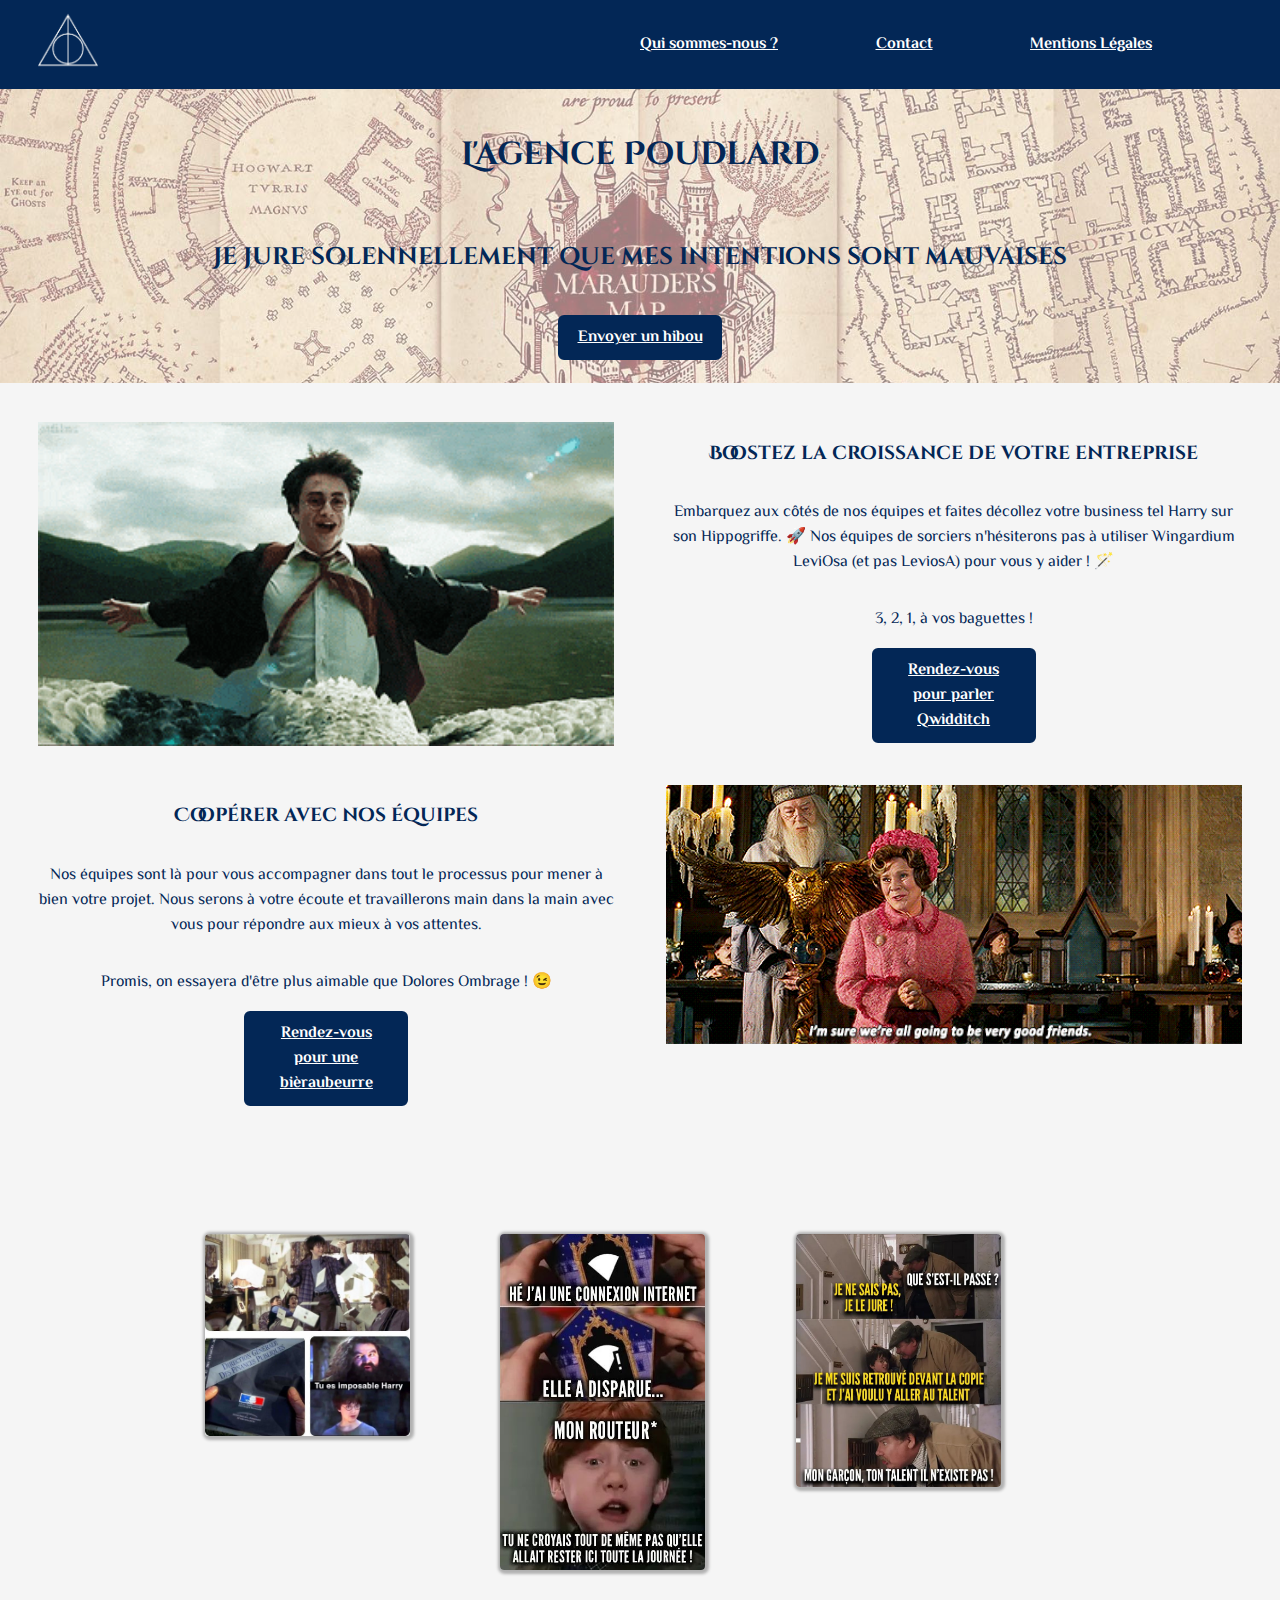
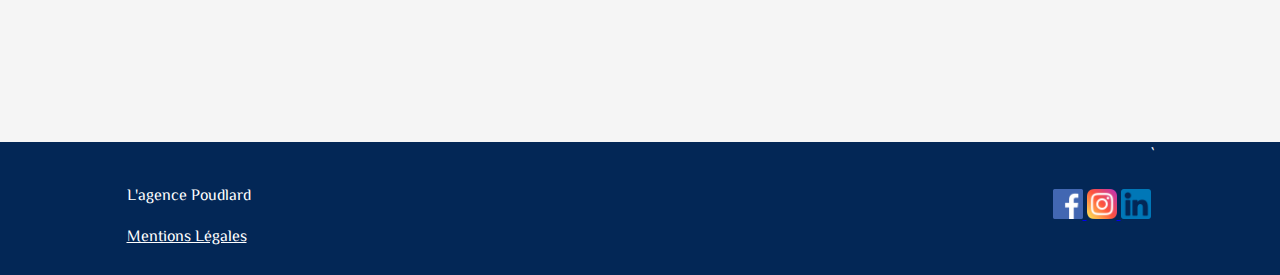
<file: index.html>
<!DOCTYPE html>
<html lang="en">
<head>
	<meta charset="UTF-8">
	<meta name="viewport" content="width=device-width, initial-scale=1.0">
	<title>Accueil - Agence Poudlard</title>
	<meta name = "description" content="L'agence Poudlard vous accompagne pour mener à bien vos projets et booster la croissance de votre entreprise !">
	<link rel="shortcut icon" href="images/reliques.png"/>
	<link rel="stylesheet" href="styles/style.css">
</head>

<body>
	<!-- NAVBAR -->
	<header id="navbar">
		<!-- Logo -->
		<div id="logoHeader">
			<a href="index.html">
				<img class="logo" src="images/reliques.png" alt="Logo Reliques de la Mort"/></a>
		</div>
		<!-- Liens -->
		<div id="menu">
			<a href="nous.html" class="button-navbar" >Qui sommes-nous ?</a>
			<a href="contact.html" class="button-navbar" >Contact</a>
			<a href="mentions-legales.html" class="button-navbar" >Mentions Légales</a>
		</div>
	</header>
	
	<!-- BANNER -->
	<div id="banner">
		<h1>L'agence Poudlard</h1>
		<h2>Je jure solennellement que mes intentions sont mauvaises</h2>
		<!-- BUTTON -->
		<a href="contact.html" target="blank" class="button-courrier">Envoyer un hibou</a>
	</div>

	<!-- CONTENT -->
	<div class="content-home">
		<div>
			<img class="gif-home" src="images/hypogriffe.gif" alt="Gif Harry Potter sur un Hypogriffe"/>
		</div>
		<div class="text-home">
		<h3>Boostez la croissance de votre entreprise</h3>
		<p>Embarquez aux côtés de nos équipes et faites décollez votre business tel Harry sur son Hippogriffe. 🚀 Nos équipes de sorciers n'hésiterons pas à utiliser Wingardium LeviOsa (et pas LeviosA) pour vous y aider ! 🪄</p>
		<p>3, 2, 1, à vos baguettes !</p>
		<a href="contact.html" target="blank" class="button-courrier">Rendez-vous pour parler Qwidditch</a>
		</div>
	</div>
	<div class="content-home">
		<div class="text-home">
			<h3>Coopérer avec nos équipes</h3>
		<p>Nos équipes sont là pour vous accompagner dans tout le processus pour mener à bien votre projet. Nous serons à votre écoute et travaillerons main dans la main avec vous pour répondre aux mieux à vos attentes.</p>
		<p>Promis, on essayera d'être plus aimable que Dolores Ombrage ! 😉</p>
		<a href="contact.html" target="blank" class="button-courrier">Rendez-vous pour une bièraubeurre</a>
		</div>
		<div>
			<img class="gif-home" src="images/ombrage.gif" alt="Gif Dolores Ombrage disant I'm sure we're all going to be very good friends"/>
		</div>
	</div>

	<!-- CARDS -->
<div id="cards-container">
	<div class="flip-card">
		<div class="flip-card-inner">
			<div class="flip-card-front">
				<img src="images/impots.jpeg" alt="Meme 1 sur Harry Potter"/>
			</div>
			<div class="flip-card-back">
			<p>"... J'aurais pas dû dire ça, j'aurais pas dû dire ça..." ~ Hagrid</p>
			<p>(Eh regardez j'ai fait des cartes qui tournent !)</p>
			</div>
		</div>
	</div>

	<div class="flip-card">
		<div class="flip-card-inner">
			<div class="flip-card-front">
				<img src="images/internet.jpeg" alt="Meme 2 sur Harry Potter"/>
			</div>
			<div class="flip-card-back">
			<p>"Suivez les araignées… Pourquoi ça ne pouvait pas être « Suivez les papillons » ?" ~ Ron Weasley</p>
			<p>La magiiiie ✨</p>
			</div>
		</div>
	</div>

	<div class="flip-card">
		<div class="flip-card-inner">		
			<div class="flip-card-front">
				<img src="images/talent.jpeg" alt="Meme 3 sur Harry Potter"/>
			</div>
			<div class="flip-card-back">
			<p>"Je te préviens mon garçon : à la moindre chose bizarre, tu seras privé de nourriture pendant une semaine. Compris ?" ~ Vernon Dursley</p>
			</div>
		</div>
	</div>
</div>

	<!-- FOOTER -->

<div class="footer">
	<div class="box">
		<div id="text-footer">
			<p>L'agence Poudlard</p>
			<a id="mentions" href="mentions-legales.html">Mentions Légales</a>
		</div>
		<!-- logo rs -->
		<div class="rs">
		    <a href="https://facebook.com" target="blank">
		    	<img src="images/facebook.png">
		    </a>
		    <a href="https://www.instagram.com" target="blank">
		    	<img src="images/instagram.png">
		    </a>
		    <a href="https://linkedin.com" target="blank">
		    	<img src="images/linkedin.png">
		    </a>
	    </div>
	</div>`
</div>


</body>
</html>
</file>
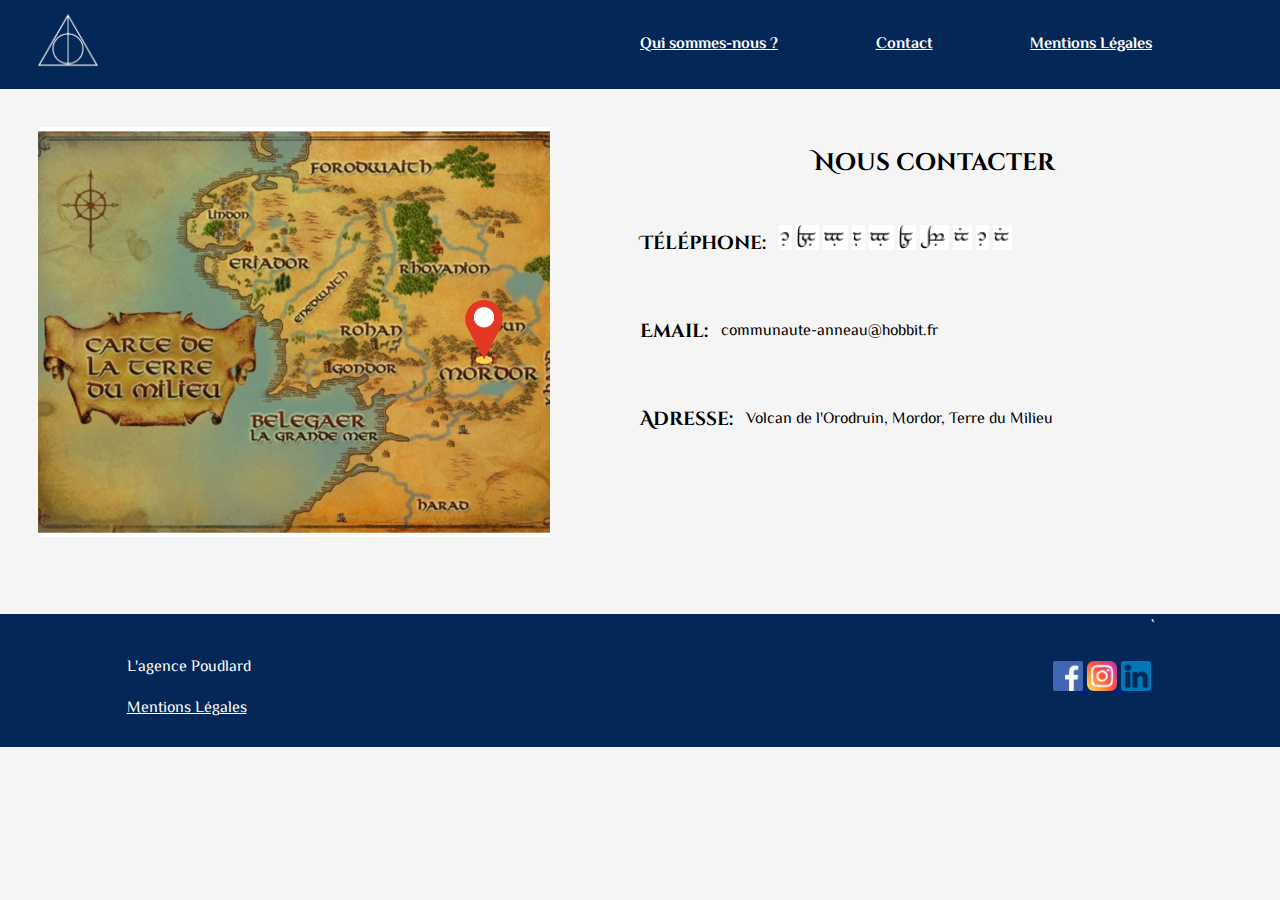
<file: contact.html>
<!DOCTYPE html>
<html lang="en">
<head>
	<meta charset="UTF-8">
	<meta name="viewport" content="width=device-width, initial-scale=1.0">
	<title>Contact</title>
	<meta name = "description" content="Contactez-nous pour obtenir plus d'informations sur nos services ou pour collaborer avec nos équipes dès maintenant sur votre projet !">
	<link rel="shortcut icon" href="images/reliques.png"/>
	<link rel="stylesheet" href="styles/style.css">
</head>

<body>
	<!-- NAVBAR -->
	<header id="navbar">
		<!-- Logo -->
		<div id="logoHeader">
			<a href="index.html">
				<img class="logo" src="images/reliques.png" alt="Logo Reliques de la Mort"/></a>
		</div>
		<!-- Liens -->
		<div id="menu">
			<a href="nous.html" class="button-navbar" >Qui sommes-nous ?</a>
			<a href="contact.html" class="button-navbar" >Contact</a>
			<a href="mentions-legales.html" class="button-navbar" >Mentions Légales</a>
		</div>
	</header>

<!-- CONTENT -->

<div id=content-contact>
	<img id="carte-lotr" src="images/carte-lotr.png" alt="Carte de la Terre du Milieu avec un icône de localisation au Mordor">
	<div id="text-contact">
		<h2 id="nous-contacter">Nous contacter</h2>
		<div id="tel">
			<h3>Téléphone:</h3>
			<div id="phone-number">
				<img class="chiffres" src="images/0-elf.png" alt="0">
				<img class="chiffres" src="images/6-elf.png" alt="6">
				<img class="chiffres" src="images/3-elf.png" alt="3">
				<img class="chiffres" src="images/1-elf.png" alt="1">
				<img class="chiffres" src="images/3-elf.png" alt="3">
				<img class="chiffres" src="images/5-elf.png" alt="5">
				<img class="chiffres" src="images/9-elf.png" alt="9">
				<img class="chiffres" src="images/2-elf.png" alt="2">
				<img class="chiffres" src="images/0-elf.png" alt="0">
				<img class="chiffres" src="images/2-elf.png" alt="2">
			</div>
		</div>
		<div id="mail">
			<h3>Email:</h3>
			<p id="text-mail">communaute-anneau@hobbit.fr</p>
		</div>
		<div id="adresse">
			<h3>Adresse:</h3>
			<p id="text-adress">Volcan de l'Orodruin, Mordor, Terre du Milieu</p>
		</div>
	</div>
</div>

<!-- FOOTER -->
<div class="footer">
	<div class="box">
		<div id="text-footer">
			<p>L'agence Poudlard</p>
			<a id="mentions" href="mentions-legales.html">Mentions Légales</a>
		</div>
		<!-- logo rs -->
		<div class="rs">
		    <a href="https://facebook.com" target="blank">
		    	<img src="images/facebook.png">
		    </a>
		    <a href="https://www.instagram.com" target="blank">
		    	<img src="images/instagram.png">
		    </a>
		    <a href="https://linkedin.com" target="blank">
		    	<img src="images/linkedin.png">
		    </a>
	    </div>
	</div>`
</div>

	
</body>
</html>
</file>
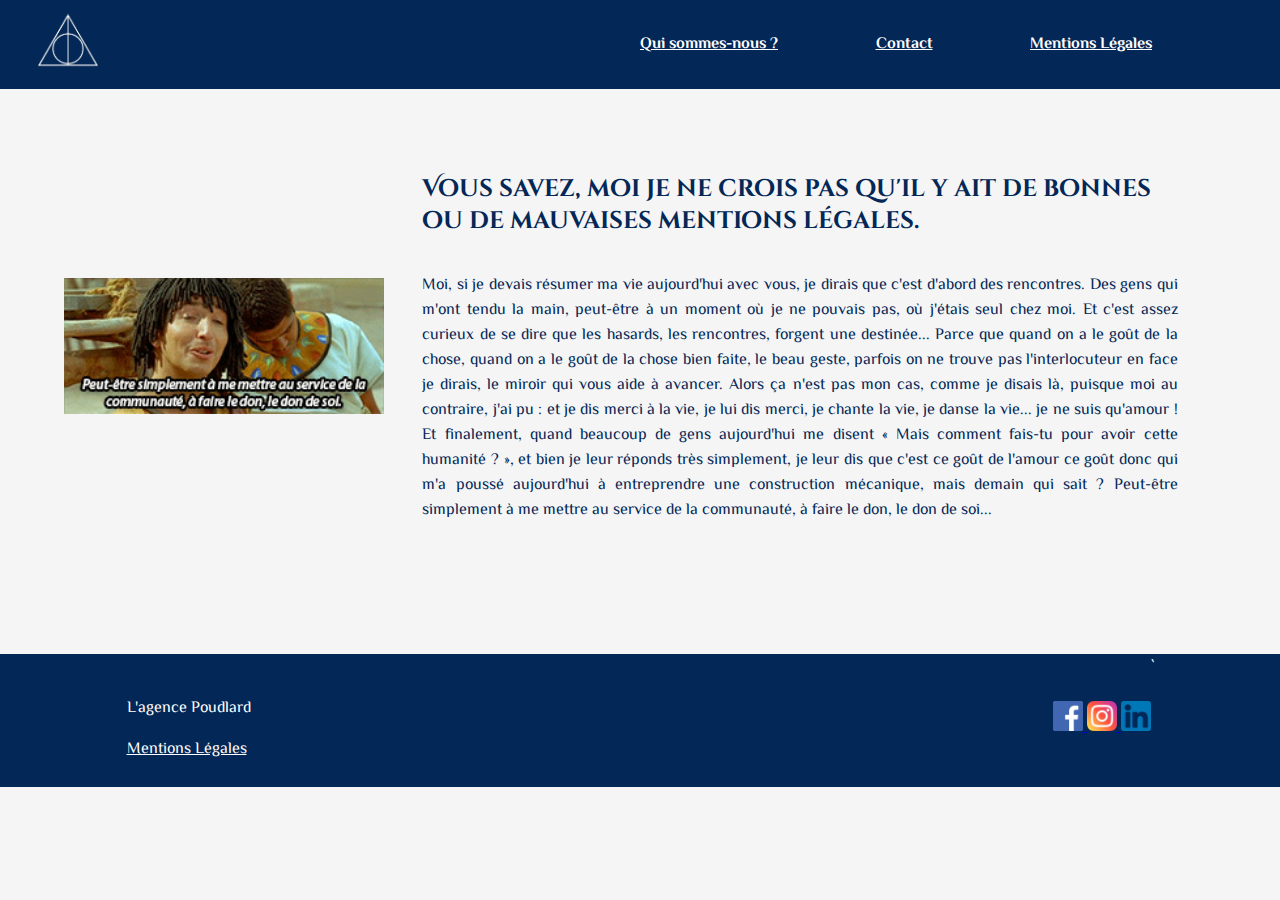
<file: mentions-legales.html>
<!DOCTYPE html>
<html lang="en">
<head>
	<meta charset="UTF-8">
	<meta name="viewport" content="width=device-width, initial-scale=1.0">
	<title>Mentions Légales</title>
	<meta name = "description" content="My description">
	<link rel="shortcut icon" href="images/reliques.png"/>
	<link rel="stylesheet" href="styles/style.css">
</head>

<body>
	<!-- NAVBAR -->
	<header id="navbar">
		<!-- Logo -->
		<div id="logoHeader">
			<a href="index.html">
				<img class="logo" src="images/reliques.png" alt="Logo Reliques de la Mort"/></a>
		</div>
		<!-- Liens -->
		<div id="menu">
			<a href="nous.html" class="button-navbar" >Qui sommes-nous ?</a>
			<a href="contact.html" class="button-navbar" >Contact</a>
			<a href="mentions-legales.html" class="button-navbar" >Mentions Légales</a>
		</div>
	</header>

	<!-- CONTENT -->
	<div id="mentions1">
		<div id="gif-asterix-container">
			<img class="gif-asterix" src="images/asterix.webp" alt="Gif de Edward Baer dans Astérix et Obélix Mission Cléopatre">
		</div>
		<div id="text-mentions">
			<h2>Vous savez, moi je ne crois pas qu'il y ait de bonnes ou de mauvaises mentions légales.</h2>
			<p>Moi, si je devais résumer ma vie aujourd'hui avec vous, je dirais que c'est d'abord des rencontres. Des gens qui m'ont tendu la main, peut-être à un moment où je ne pouvais pas, où j'étais seul chez moi. Et c'est assez curieux de se dire que les hasards, les rencontres, forgent une destinée... Parce que quand on a le goût de la chose, quand on a le goût de la chose bien faite, le beau geste, parfois on ne trouve pas l'interlocuteur en face je dirais, le miroir qui vous aide à avancer. Alors ça n'est pas mon cas, comme je disais là, puisque moi au contraire, j'ai pu : et je dis merci à la vie, je lui dis merci, je chante la vie, je danse la vie... je ne suis qu'amour ! Et finalement, quand beaucoup de gens aujourd'hui me disent « Mais comment fais-tu pour avoir cette humanité ? », et bien je leur réponds très simplement, je leur dis que c'est ce goût de l'amour ce goût donc qui m'a poussé aujourd'hui à entreprendre une construction mécanique, mais demain qui sait ? Peut-être simplement à me mettre au service de la communauté, à faire le don, le don de soi...</p>
		</div>
	</div>


<!-- FOOTER -->
<div class="footer">
	<div class="box">
		<div id="text-footer">
			<p>L'agence Poudlard</p>
			<a id="mentions" href="mentions-legales.html">Mentions Légales</a>
		</div>
		<!-- logo rs -->
		<div class="rs">
		    <a href="https://facebook.com" target="blank">
		    	<img src="images/facebook.png">
		    </a>
		    <a href="https://www.instagram.com" target="blank">
		    	<img src="images/instagram.png">
		    </a>
		    <a href="https://linkedin.com" target="blank">
		    	<img src="images/linkedin.png">
		    </a>
	    </div>
	</div>`
</div>
	
</body>
</html>
</file>
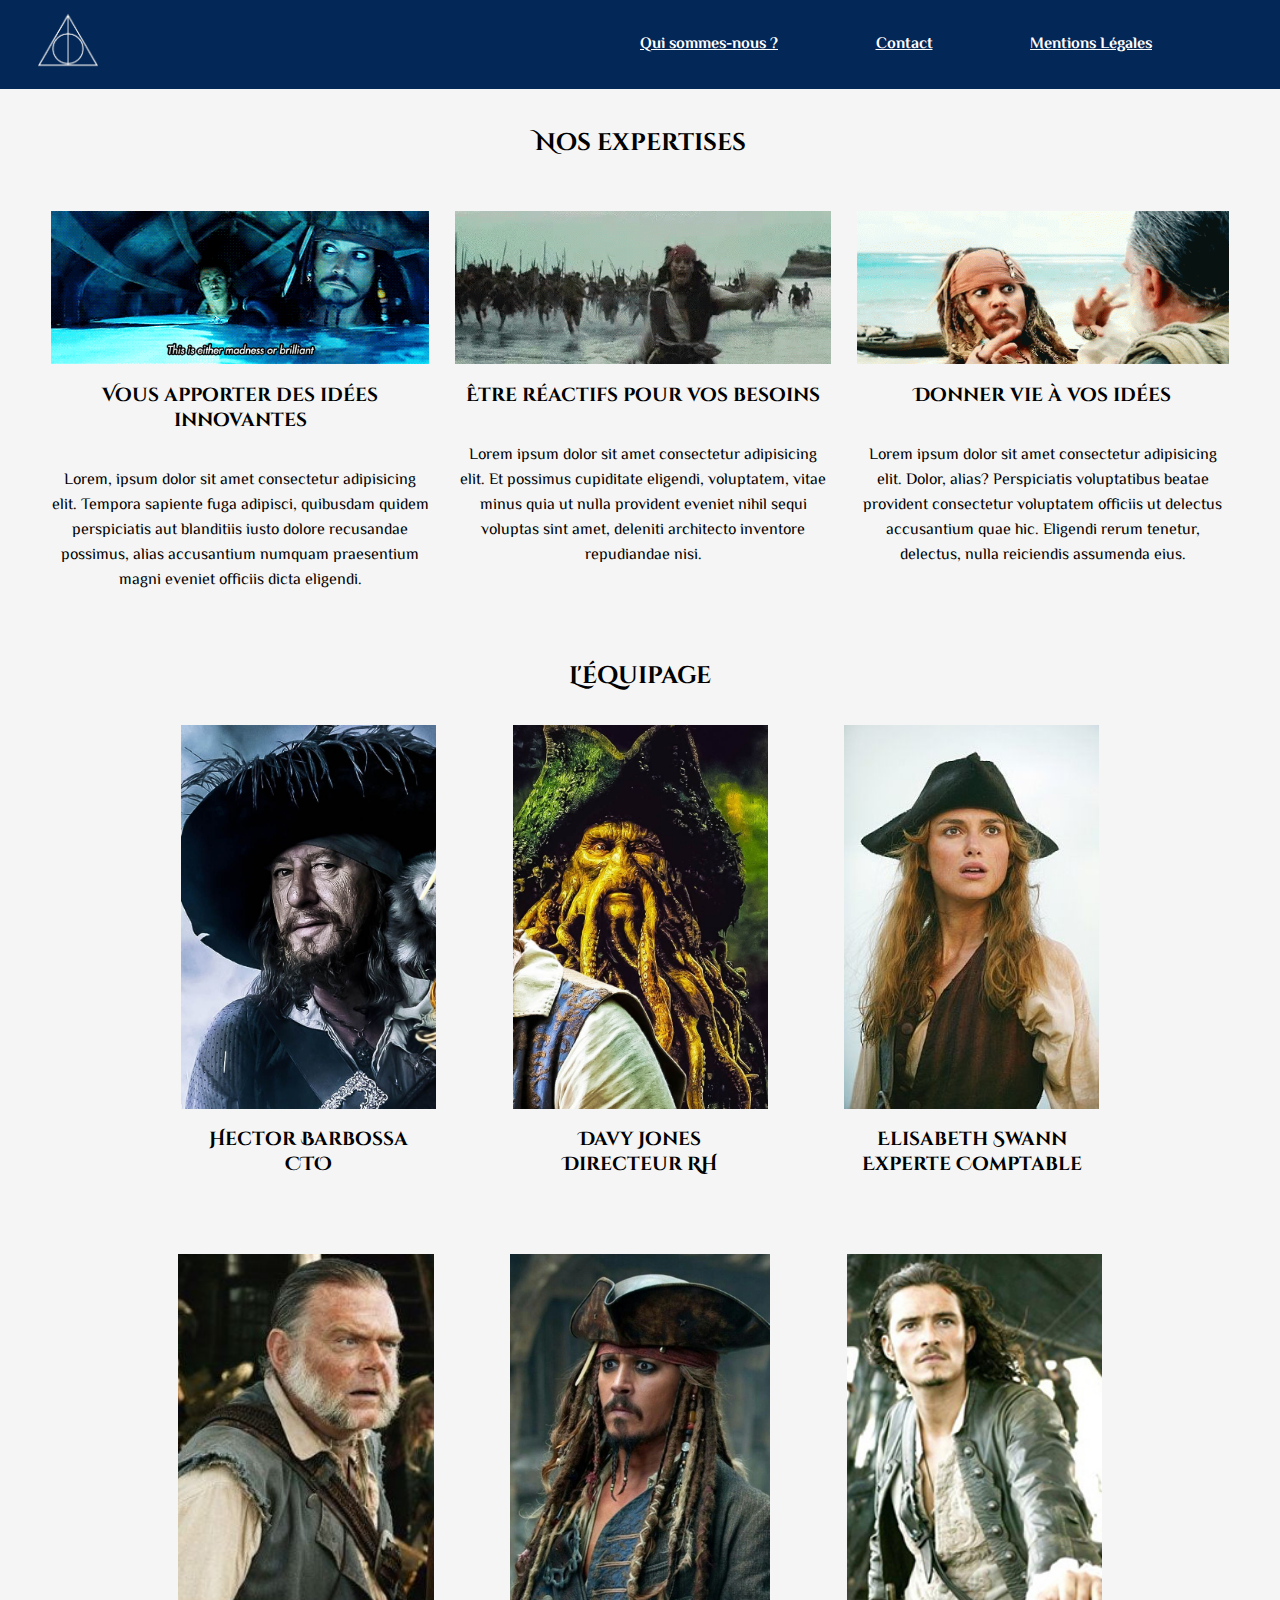
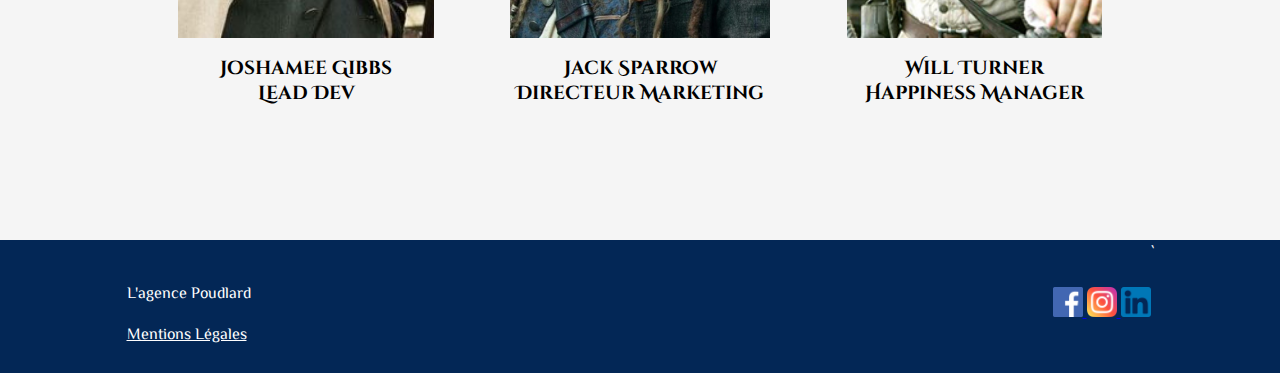
<file: nous.html>
<!DOCTYPE html>
<html lang="en">
<head>
	<meta charset="UTF-8">
	<meta name="viewport" content="width=device-width, initial-scale=1.0">
	<title>Landing Page - Qui sommes-nous ?</title>
	<meta name = "description" content="Découvrez nos expertises et l'équipe de l'agence Poudlard.">
	<link rel="shortcut icon" href="images/reliques.png"/>
	<link rel="stylesheet" href="styles/style.css">
</head>

<body>
	<!-- NAVBAR -->
	<header id="navbar">
		<!-- Logo -->
		<div id="logoHeader">
			<a href="index.html">
				<img class="logo" src="images/reliques.png" alt="Logo Reliques de la Mort"/></a>
		</div>
		<!-- Liens -->
		<div id="menu">
			<a href="nous.html" class="button-navbar" >Qui sommes-nous ?</a>
			<a href="contact.html" class="button-navbar" >Contact</a>
			<a href="mentions-legales.html" class="button-navbar" >Mentions Légales</a>
		</div>
	</header>

<!-- CONTENT -->
<div>
	<h2 id="titre-expertise">Nos expertises</h2>
	<div id="expertises">
		<div class="expertise">
			<img class="gif-expertise" src="images/barque.gif" alt="Gif de Jack Sparrow et Will Turner sous une barque, Will disant à Jack This is either madness or brillant">
			<h3>Vous apporter des idées innovantes</h3>
			<p>Lorem, ipsum dolor sit amet consectetur adipisicing elit. Tempora sapiente fuga adipisci, quibusdam quidem perspiciatis aut blanditiis iusto dolore recusandae possimus, alias accusantium numquam praesentium magni eveniet officiis dicta eligendi.</p>
		</div>
		<div class="expertise">
			<img class="gif-expertise" src="images/run.gif" alt="Gif de Jack Sparrow qui court poursuivi par les Aborigènes">
			<h3>Être réactifs pour vos besoins</h3>
			<p>Lorem ipsum dolor sit amet consectetur adipisicing elit. Et possimus cupiditate eligendi, voluptatem, vitae minus quia ut nulla provident eveniet nihil sequi voluptas sint amet, deleniti architecto inventore repudiandae nisi.</p>
		</div>
		<div class="expertise">
			<img class="gif-expertise" src="images/jack.gif" alt="Gif de Jack Sparrow qui agite ses mains">
			<h3>Donner vie à vos idées</h3>
			<p>Lorem ipsum dolor sit amet consectetur adipisicing elit. Dolor, alias? Perspiciatis voluptatibus beatae provident consectetur voluptatem officiis ut delectus accusantium quae hic. Eligendi rerum tenetur, delectus, nulla reiciendis assumenda eius.</p>
		</div>
	</div>
</div>

<div>
	<h2 id="titre-equipe">L'équipage</h2>
	<div id="equipe-container">
		<div class="equipe">
			<div class="membre">
				<img class="photo-membre" src="images/barbossa.jpeg" alt="">
				<h3>Hector Barbossa <br>CTO</h3>
				<p></p>
			</div>
			<div class="membre">
				<img class="photo-membre" src="images/davy.jpeg" alt="">
				<h3>Davy Jones <br>Directeur RH</h3>
			</div>
			<div class="membre">
				<img class="photo-membre" src="images/elisabeth.jpeg" alt="">
				<h3>Elisabeth Swann <br>Experte Comptable</h3>
			</div>
		</div>
		<div class="equipe">
			<div class="membre">
				<img class="photo-membre" src="images/gibbs.jpeg" alt="">
				<h3>Joshamee Gibbs <br>Lead Dev</h3>
			</div>
			<div class="membre">
				<img class="photo-membre" src="images/jack.webp" alt="">
				<h3>Jack Sparrow<br>Directeur Marketing</h3>
			</div>
			<div class="membre">
				<img class="photo-membre" src="images/will.jpeg" alt="">
				<h3>Will Turner <br>Happiness Manager</h3>
			</div>
		</div>
	</div>
</div>


<!-- FOOTER -->
<div class="footer">
	<div class="box">
		<div id="text-footer">
			<p>L'agence Poudlard</p>
			<a id="mentions" href="mentions-legales.html">Mentions Légales</a>
		</div>
		<!-- logo rs -->
		<div class="rs">
		    <a href="https://facebook.com" target="blank">
		    	<img src="images/facebook.png">
		    </a>
		    <a href="https://www.instagram.com" target="blank">
		    	<img src="images/instagram.png">
		    </a>
		    <a href="https://linkedin.com" target="blank">
		    	<img src="images/linkedin.png">
		    </a>
	    </div>
	</div>`
</div>

</body>
</html>
</file>
<file: styles/style.css>
@import url('https://fonts.googleapis.com/css2?family=Cinzel+Decorative:wght@400;700;900&family=El+Messiri:wght@400;500;600;700&display=swap');
@import url("banner.css");
@import url("navbar.css");
@import url("accueil.css");
@import url("footer.css");
@import url("mentions-legales.css");
@import url("nous.css");
@import url("contact.css");

body {
	margin: 0;
	font-family: El Messiri;
	background-color: whitesmoke;
}

h1, h2, h3 {
	font-family: "Cinzel Decorative";
}
</file>
